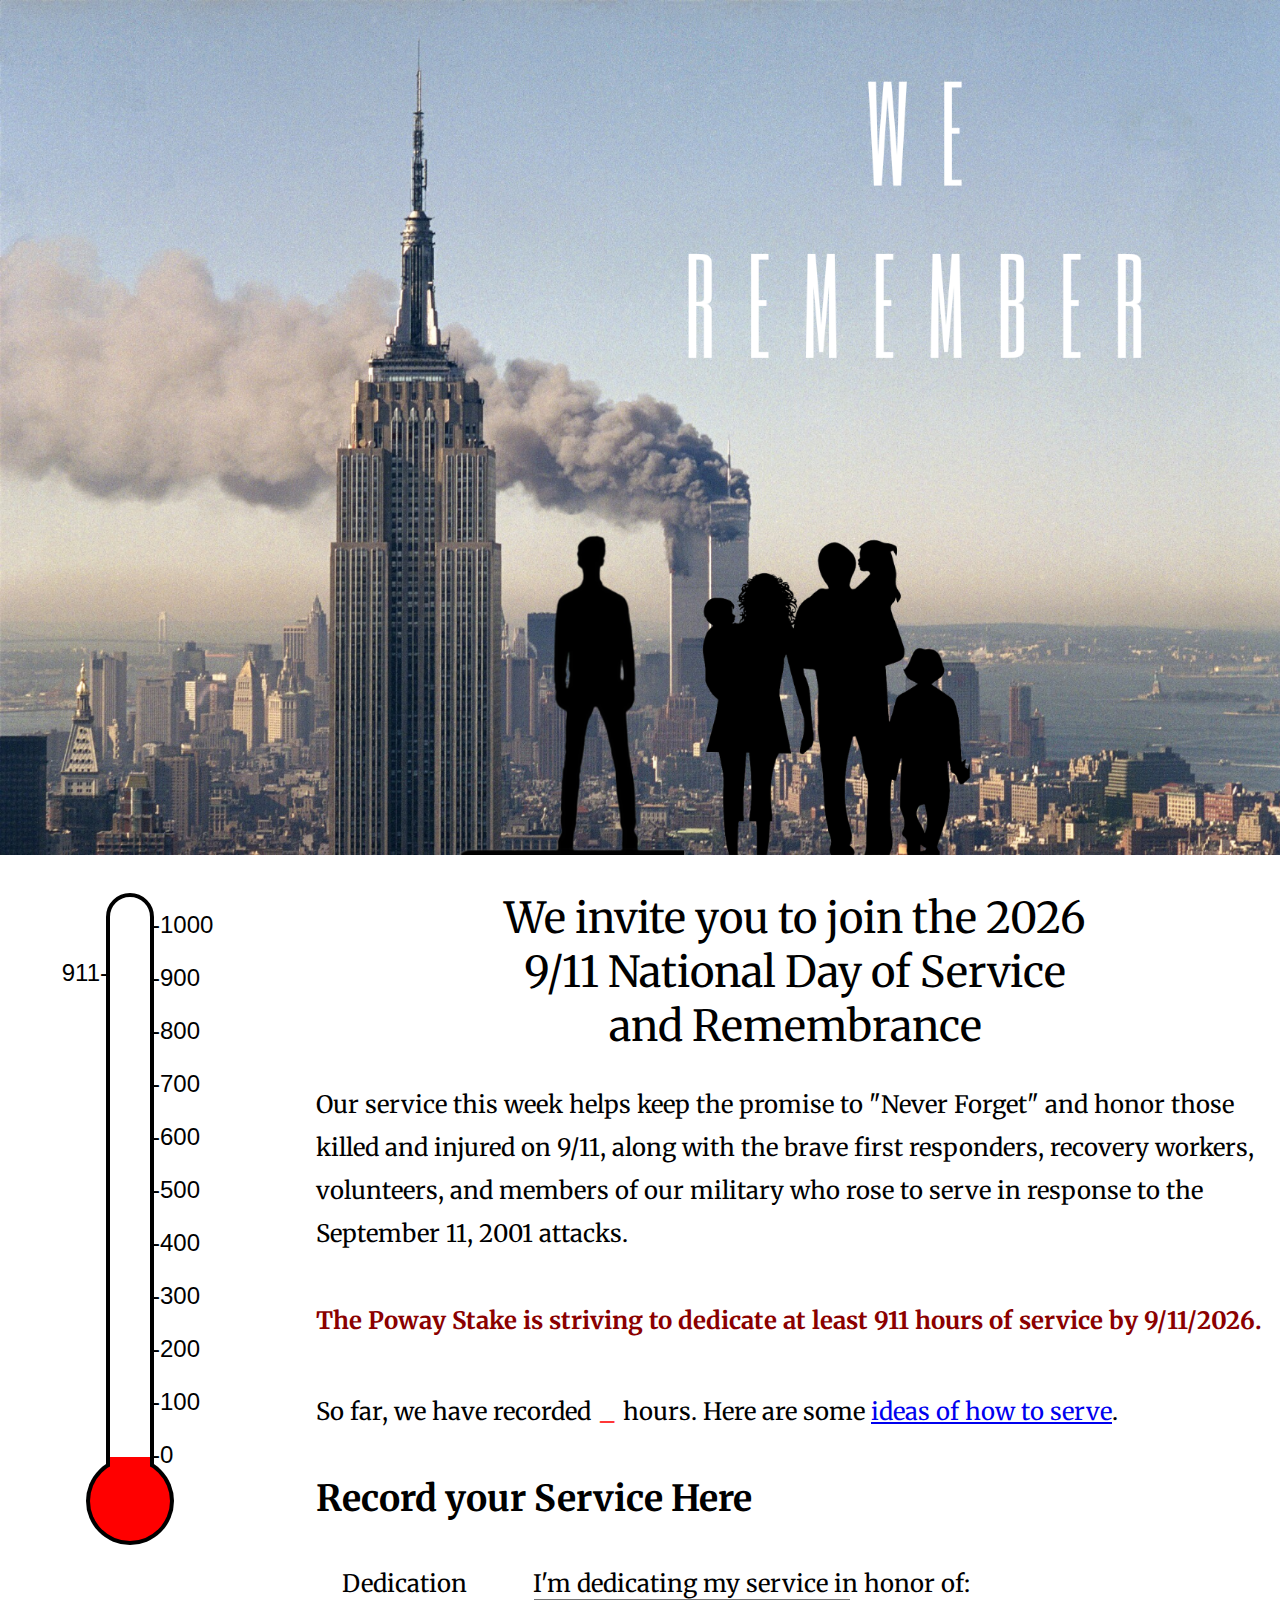
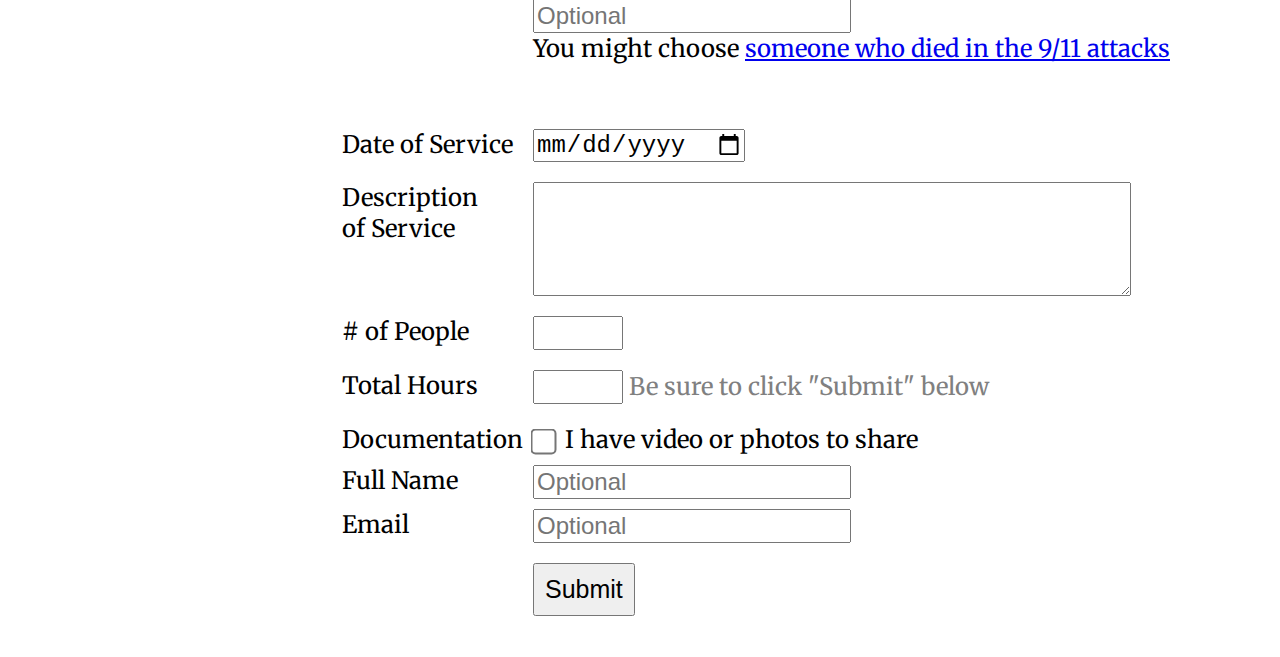
<file: index.html>
<html lang="en">
<head>
    <meta charset="UTF-8">
    <meta http-equiv="X-UA-Compatible" content="IE=edge">
    <meta name="viewport" content="width=device-width, initial-scale=1.0">
    <link rel="preconnect" href="https://fonts.googleapis.com">
    <link rel="preconnect" href="https://fonts.gstatic.com" crossorigin>
    <link href="https://fonts.googleapis.com/css2?family=Merriweather&display=swap" rel="stylesheet">    <title>National Day of Service</title>  
    <script src="code.js"></script>  
    <link rel="stylesheet" href="style.css">
</head>
<body onload="start_me_up()">
    <div>
    <img id="towers" src="images/towers.png">
    </div>
    <table><tr><td>
        <div id="therm">  
            <div id="tube-border"></div>            
            <div id="bulb-border"></div>
            <div id="tube"></div>            
            <div id="bulb"></div>
        </div>

        </td><td>
            <div id="header">
                <span style="font-size:32pt">We invite you to join the <span id="year1"></span><br>
                9/11 National Day of Service<br>      
                and Remembrance 
            </div>    
            <div id="text">
            Our service this week helps keep the promise to "Never Forget" and honor those killed and injured on 9/11, along with the brave first responders, recovery workers, volunteers, and members of our military who rose to serve in response to the September 11, 2001 attacks.<br><br><span style="color:darkred;font-weight: bold;"><span id="unit"></span> is striving to dedicate at least 911 hours of service by 9/11/<span id="year2"></span>.</span><br><br>
            So far, we have recorded <span id="hours-recorded" style="color: red; padding:3px; font-size: larger; font-weight: bold;">_</span> hours.  Here are some <a href="https://docs.google.com/document/d/1vcuHpaGU4by_oQORxeXu1yYSZSZHqfdc/edit" target="_blank">ideas of how to serve</a>.
            <h2>Record your Service Here</h2>
            
                <div id="form-div">
                    <form id="form">
                        <table>
                            <tr>
                                <td>Dedication</td>
                                <td>I'm dedicating my service in honor of: <input id="dedication" placeholder="Optional"><br>You might choose <a href="https://tcotrel.tripod.com/911deadlistalpha.html" target="_blank">someone who died in the 9/11 attacks</a><p>&nbsp</p></td>
                            </tr>
                            <tr>
                                <td>Date of Service</td>
                                <td><input type="date" id="date"></td>
                            </tr>
                            <tr>
                                <td></td>
                                <td id="v-date" class="valid"></td>
                            </tr>
                            <tr>
                                <td>Description<br>of Service</td>
                                <td><textarea  id="desc" cols="40" rows="4"></textarea></td>
                            </tr>
                            <tr>
                                <td></td>
                                <td id="v-desc" class="valid"></td>
                            </tr>
                            <tr>
                                <td># of People</td>
                                <td><input type="number" style="width:90px" id="peeps" onchange="tot_hours()"></td>
                            </tr>
                            <tr>
                                <td></td>
                                <td id="v-peeps" class="valid"></td>
                            </tr>
                            <tr>
                                <td>Total  Hours</td>
                                <td><input type="number" style="width:90px" id="hours" onchange="tot_hours()"><span style="color:grey"> Be sure to click "Submit" below</span></td>
                            </tr>
                            <tr>
                                <td></td>
                                <td id="v-hours" class="valid"></td>
                            </tr>
                            <tr>
                                <td>Documentation</td>
                                <td><input style="transform: scale(2);" type="checkbox" id="photos">&nbsp; I have video or photos to share<br>
                                    
                                </td>
                            </tr>
                            <tr>
                                <td>Full Name</td>
                                <td><input id="name" placeholder="Optional"> </td>
                            </tr>
                            <tr>
                                <td>Email</td>
                                <td><input id="email" placeholder="Optional"> </td>
                            </tr>
                            <tr>
                                <td></td>
                                <td id="v-email" class="valid"></td>
                            </tr>
                            <tr>
                                <td></td>
                                <td><button type="button" style="padding:10px;font-size:25px;" onclick="submit_form()">Submit</button> <span id="thanx"></span></td>
                            </tr>

                    </form>
                </div>
            </div>   
        </td></tr></table>

</body>
</html>
</file>
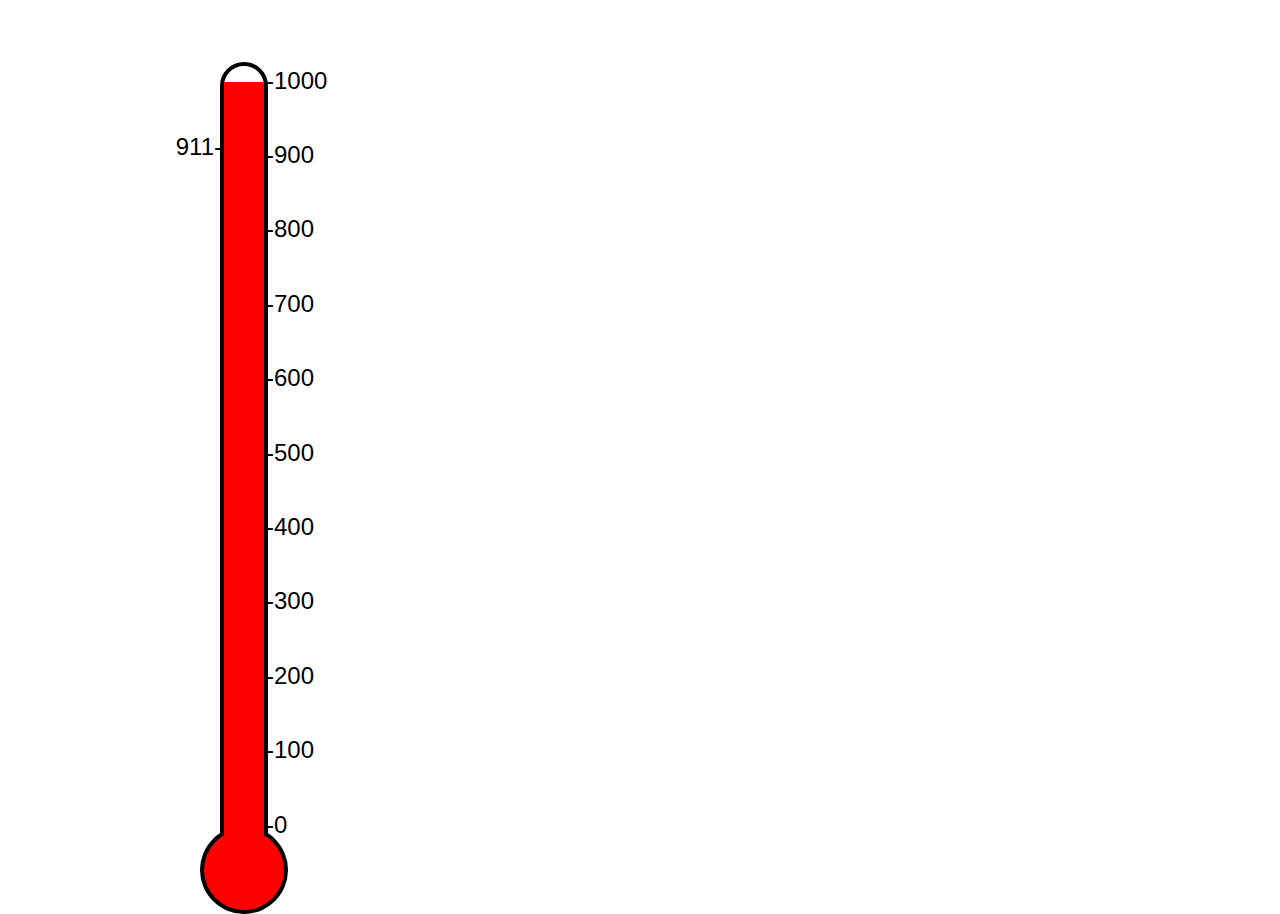
<file: therm.html>
<html lang="en">
<head>
    <meta charset="UTF-8">
    <meta http-equiv="X-UA-Compatible" content="IE=edge">
    <meta name="viewport" content="width=device-width, initial-scale=1.0">
    <title>National Day of Service</title>    
    <style>
        #therm{
            position: absolute;
            top:20px;
            left:150px;
            height: 230px;
            width: 20px;

        }
        #bulb{
            background-color: red;
            border-radius: 50%;
            position: absolute;
            height: 40px;
            width: 40px;
            top:400px;
            left:2;
        }
        #tube{
            background-color: red;
            position: absolute;
            height: 304px;
            width: 20px;
            top:120px;
            left:12px;
        }
        #bulb-border{
            background-color: black;
            border-radius: 50%;
            position: absolute;
            height: 44px;
            width: 44px;
            top:398px;
            left:0;
        }
        #tube-border{
            background-color: white;
            border-radius: 10px;
            position: absolute;
            height: 400px;
            width: 20px;
            top:16px;
            left:10px;
            border: 2px solid black; 
        }


    </style>
    <script>
        const factor=2
        const height=400
        const therm_top = 10
        const therm_left = 50
        const head_space= 10
        const max = 1000

        function set_temp(degrees){
            const tube=tag("tube")
            const bulb_top=tag("bulb").style.top.split("px")[0]
            const the_top=get_mercury(degrees)
            tube.style.top = the_top
            tube.style.height = bulb_top-the_top+10*factor
            console.log(bulb.style.top)
            console.log(tube.style.top)

        }

        function get_mercury(degrees){
            const tube=tag("tube")
            const percent = degrees/max
            const tube_top = parseInt(tag("tube-border").style.top.split("px")[0])
            let bar_height = (((height-26 - (head_space*factor*.1))) * factor * (percent))+(18*factor )
            return tube_top + ((height*factor)-bar_height)

        }

        function start_me_up(){    
            //tag("tube").style.backgroundColor="green"
            scale_thermometer()
            add_numbers()
            
        }
        function scale_thermometer(){
            const bulb=tag("bulb")
            bulb.style.height = 40*factor
            bulb.style.width = 40*factor
            bulb.style.top = height*factor+therm_top
            bulb.style.left = 2*factor+therm_left

            const tube=tag("tube")
            tube.style.width = 20*factor
            tube.style.left = 12*factor+therm_left
            tube.style.height = 10*factor
            tube.style.top = (height-(height/200))*factor+therm_top
            console.log((height-(height/200))*factor+therm_top)
            
            const bulb_border=tag("bulb-border")
            bulb_border.style.height = 44*factor
            bulb_border.style.width = 44*factor
            bulb_border.style.top = (height-2)*factor+therm_top
            bulb_border.style.left = 0+therm_left
            
            const tube_border=tag("tube-border")
            tube_border.style.height = height*factor
            tube_border.style.width = 20*factor
            tube_border.style.top = 16*factor+therm_top
            tube_border.style.left = 10*factor+therm_left
            tube_border.style.borderWidth = 2*factor
            tube_border.style.borderRadius = (20*factor) + "px"
            

        }
        function add_numbers(){
            for(let j=0;j<=1000;j=j+100){
                add_number(j)
            }
            set_temp(1000)
            add_goal(911)
        }
        function add_number(degrees){
            const percent = degrees/max
            const new_div = document.createElement("div");
            const text=document.createTextNode("-" + degrees)
            new_div.style.whiteSpace="nowrap"
            new_div.style.fontFamily = "Tahoma,Arial,sans-serif"
            new_div.style.fontSize = (12*factor)+"px"
            new_div.appendChild(text);
            new_div.style.position = "absolute"
            new_div.style.left=10*factor+therm_left + 23*factor 
            new_div.style.top=get_mercury(degrees) - 7.7*factor
            tag("therm").prepend(new_div)
        }


        function add_goal(degrees){
            const percent = degrees/max
            const new_div = document.createElement("div");
            const text=document.createTextNode(degrees + "-")
            new_div.style.whiteSpace="nowrap"
            new_div.style.fontFamily = "Tahoma,Arial,sans-serif"
            new_div.style.fontSize = (12*factor)+"px"
            new_div.appendChild(text);
            new_div.style.position = "absolute"
            new_div.style.left=therm_left -20*factor
            new_div.style.width=31*factor
            new_div.style.textAlign="right"
            // new_div.style.borderWidth="2px"
            // new_div.style.borderColor="black"
            // new_div.style.borderStyle="solid"
            new_div.style.top=get_mercury(degrees) - 7.7*factor
            tag("therm").prepend(new_div)
        }



        function set_tempx(degrees){
            const tube=tag("tube")
            const percent = degrees/max
            const tube_top = parseInt(tag("tube-border").style.top.split("px")[0])
            let bar_height = (((height-26 - (head_space*factor*.1))) * factor * (percent))+(18*factor )
            tube.style.height = bar_height + 10 * factor
            tube.style.top = tube_top + ((height*factor)-bar_height)
            console.log(bar_height , 10 * factor)
            console.log(tube_top + ((height*factor)-bar_height))
        }


        function tag(id){
            return document.getElementById(id)
        }
    </script>
</head>
<body onload="start_me_up()">
        <div id="therm">  
            <div id="tube-border"></div>            
            <div id="bulb-border"></div>
            <div id="tube"></div>            
            <div id="bulb"></div>
        </div>
</body>
</html>
</file>
<file: style.css>
#therm{
    position: relative;
    display:inline-block;
    top:0;
    left:80px;
    height: 930px;
    width: 300px;
    


}
#bulb{
    background-color: red;
    border-radius: 50%;
    position: absolute;
    height: 40px;
    width: 40px;
    top:400px;
    left:2;
}
#tube{
    background-color: red;
    position: absolute;
    height: 304px;
    width: 20px;
    top:120px;
    left:12px;
}
#bulb-border{
    background-color: black;
    border-radius: 50%;
    position: absolute;
    height: 44px;
    width: 44px;
    top:398px;
    left:0;
}
#tube-border{
    background-color: white;
    border-radius: 10px;
    position: absolute;
    height: 400px;
    width: 20px;
    top:16px;
    left:10px;
    border: 2px solid black; 
}
#towers{
    width:100%
}
#header{
    text-align:center;
    font-size: 60px;
    padding: 30px;

}
#text{
    line-height: 1.8;
    font-size: 24px;
}
#form-div{
    font-size: 24px;
    padding-left:20px;
}

body{
    margin:0;
    font-family: 'Merriweather', serif;
}

.grid-container {
    display: grid;
    grid-template-columns: 1fr 1fr;
    grid-gap: 20px;
}
td{
    padding:4px;
    vertical-align: top;
    font-size: 24px;
}
input{
    font-size: 24px;
}
textarea{
    font-size: 24px;
}
.valid{
    color:red
}
.number{
    white-space:nowrap;
    font-family:Tahoma,Arial,sans-serif;
    position:absolute;
}
</file>
